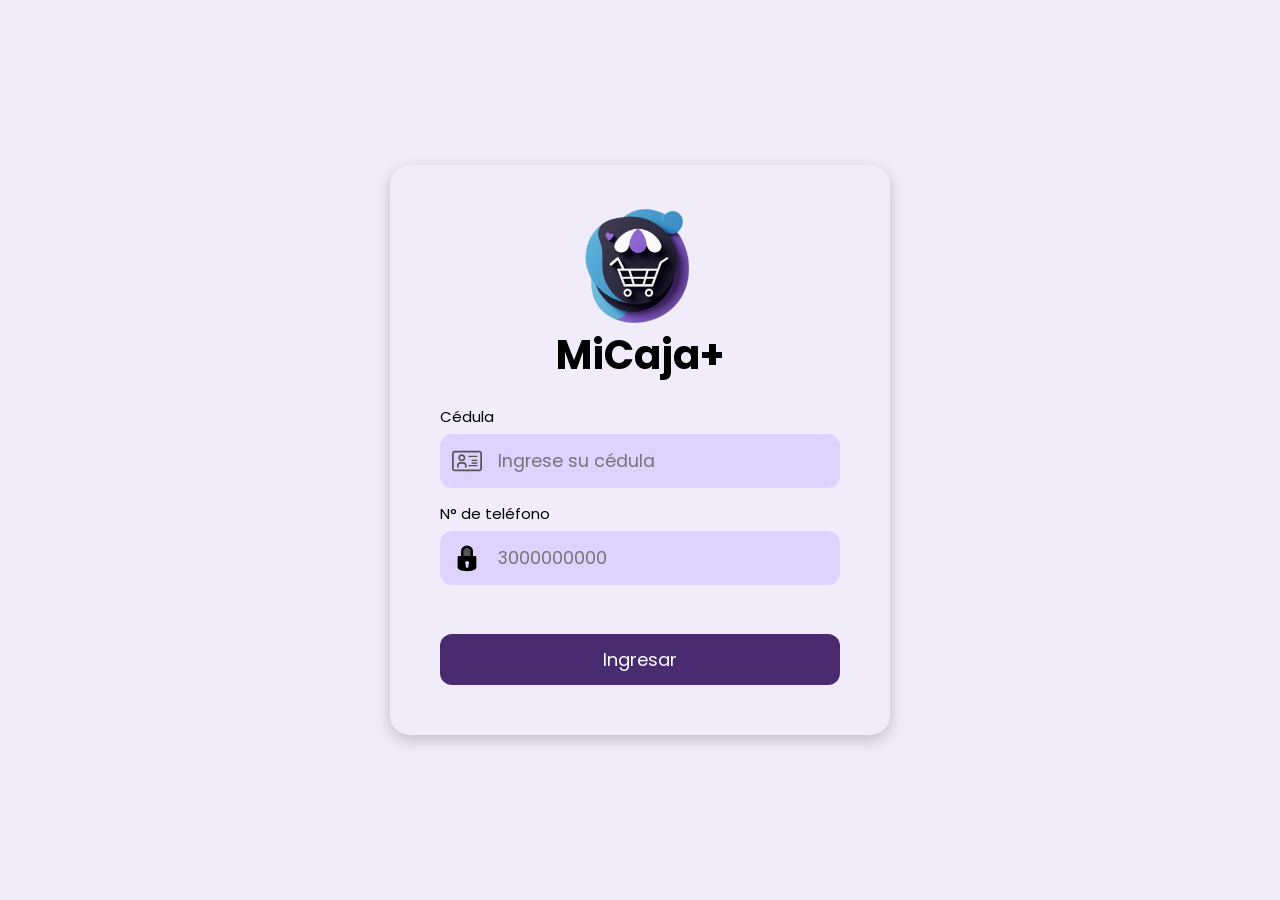
<file: index.html>
<!DOCTYPE html>
<html>
<head>
    <meta charset="UTF-8">
    <meta http-equiv="refresh" content="0; url=/Interfaces/InicioSesion.html">
    <title>Cargando MiCaja+...</title>
</head>
<body>
    <script>
        window.location.href = "/Interfaces/InicioSesion.html";
    </script>
    <p>Redirigiendo al sistema... <a href="/Interfaces/InicioSesion.html">Haga clic aquí si no es redirigido</a></p>
</body>
</html>
</file>
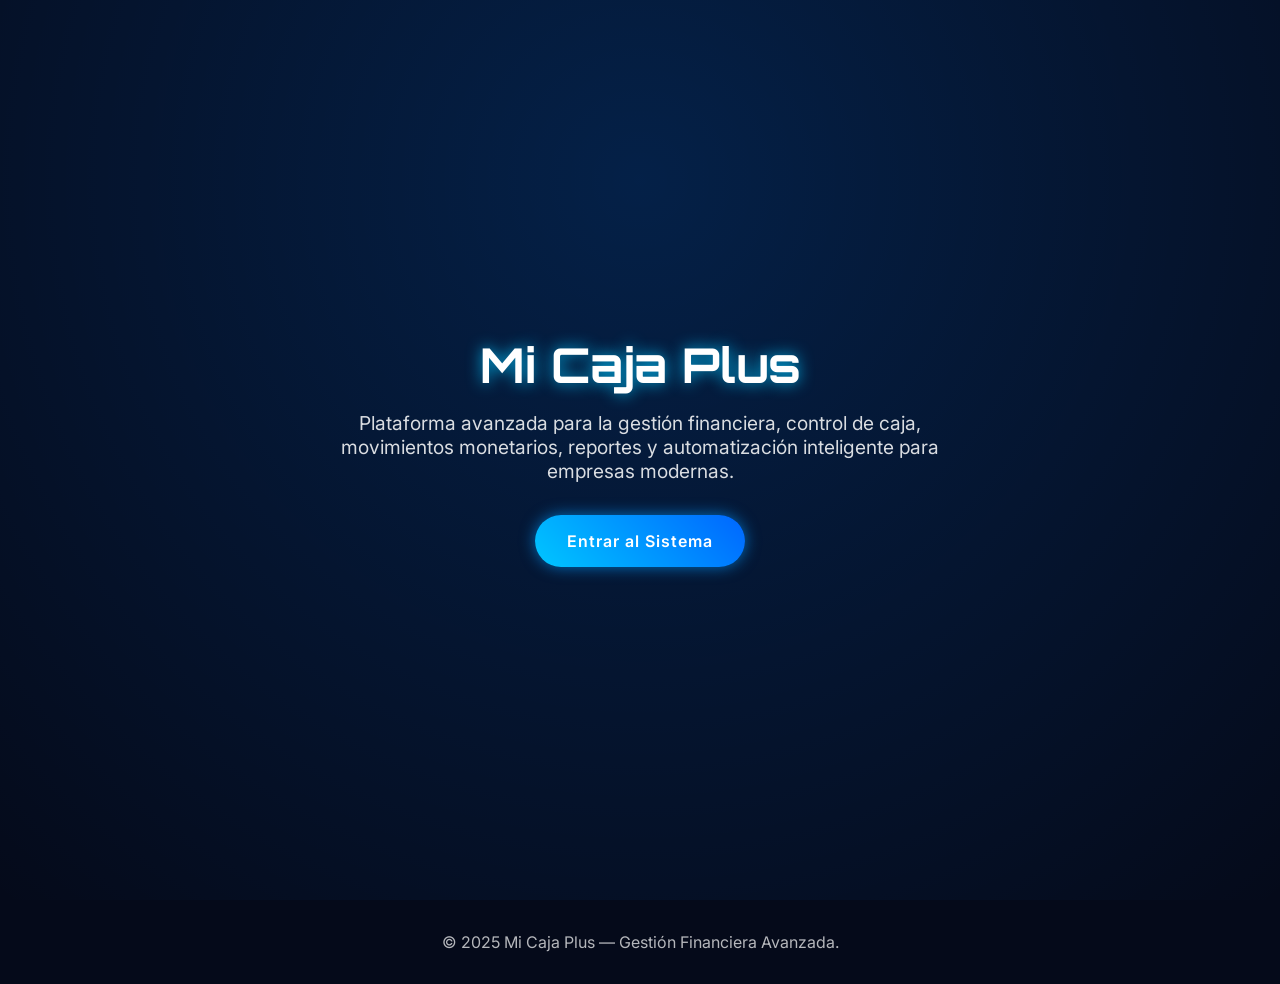
<file: BackendMiCajaPlus-master/index.html>
<!DOCTYPE html>
<html lang="es">
<head>
    <meta charset="UTF-8">
    <meta name="viewport" content="width=device-width, initial-scale=1.0">
    <title>Mi Caja Plus</title>

    <link href="https://fonts.googleapis.com/css2?family=Orbitron:wght@400;700&family=Inter:wght@300;400;600&display=swap" rel="stylesheet">

    <style>
        :root {
            --primary: #00c6ff;
            --secondary: #0066ff;
            --bg: #050a1a;
            --glass: rgba(255,255,255,0.08);
        }

        * { margin: 0; padding: 0; box-sizing: border-box; }

        body {
            background: var(--bg);
            color: white;
            font-family: 'Inter', sans-serif;
        }

        h1, h2 {
            font-family: 'Orbitron', sans-serif;
        }

        .hero {
            height: 100vh;
            display: flex;
            flex-direction: column;
            justify-content: center;
            align-items: center;
            text-align: center;
            padding: 2rem;
            background: radial-gradient(circle at 50% 20%, #007bff33, transparent);
        }

        .hero h1 {
            font-size: 3rem;
            text-shadow: 0 0 15px #00c6ffdd;
        }

        .hero p {
            margin-top: 1rem;
            font-size: 1.2rem;
            opacity: 0.85;
            max-width: 600px;
        }

        .btn {
            margin-top: 2rem;
            padding: 1rem 2rem;
            border-radius: 30px;
            background: linear-gradient(45deg, var(--primary), var(--secondary));
            color: #fff;
            text-decoration: none;
            font-weight: 600;
            letter-spacing: 1px;
            box-shadow: 0 0 15px #0099ffaa;
            transition: 0.3s;
        }

        .btn:hover {
            transform: translateY(-4px);
            box-shadow: 0 0 25px #00bbffaa;
        }

        footer {
            padding: 2rem;
            text-align: center;
            opacity: 0.7;
        }
    </style>
</head>

<body>

    <section class="hero">
        <h1>Mi Caja Plus</h1>
        <p>
            Plataforma avanzada para la gestión financiera, control de caja, 
            movimientos monetarios, reportes y automatización inteligente para empresas modernas.
        </p>

        <a href="http://54.156.114.70:65017/micaja.com" class="btn" target="_blank">
            Entrar al Sistema
        </a>
    </section>

    <footer>
        © 2025 Mi Caja Plus — Gestión Financiera Avanzada.
    </footer>

</body>
</html>
</file>
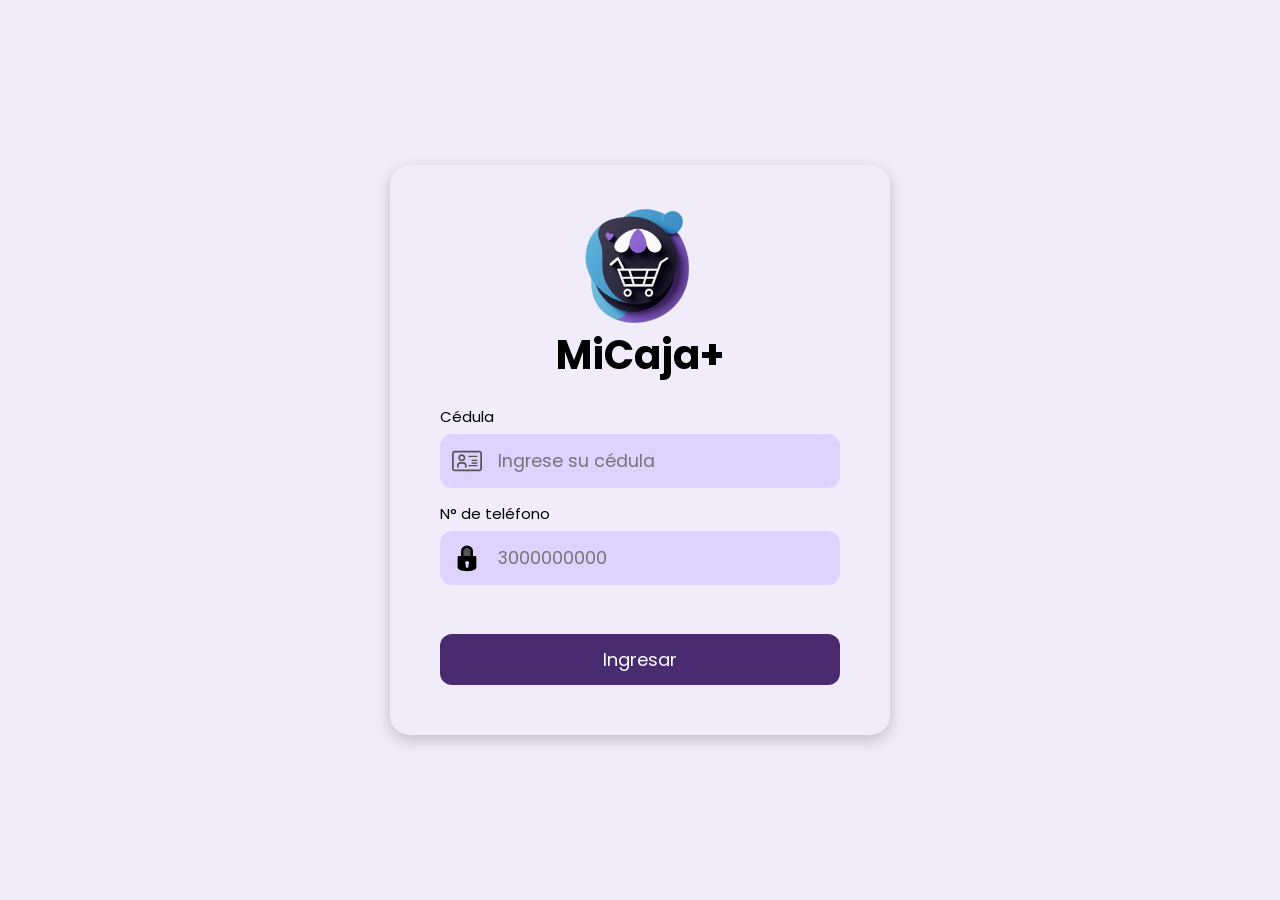
<file: Interfaces/InicioSesion.html>
<!DOCTYPE html>
<html lang="es">
<head>
    <meta charset="UTF-8">
    <meta name="viewport" content="width=device-width, initial-scale=1.0">
    <title>Iniciar Sesión</title>
    <link rel="stylesheet" href="/Interfaces/CodigosMiCaja/FormatoIniciarSesion.css">
</head>
<body>
    <main id="ppal">
        <form action="" id="forma_acceso">
                <section id="cont_logo">
                    <figure id="logo">
                        <img src="/Interfaces/ComponentesMiCaja/LogoMiCajaPlus.png" alt="logo micajaplus">
                    </figure>

                    <h2 id="nombre_logo">MiCaja+</h2>
                </section>
            <div class="cont-campos">
                <label for="cedula">Cédula</label>
                <?xml version="1.0" encoding="iso-8859-1"?>
                    <svg fill="#000000" height="800px" width="800px" version="1.1" id="Capa_1" xmlns="http://www.w3.org/2000/svg" xmlns:xlink="http://www.w3.org/1999/xlink" 
                        viewBox="0 0 260.666 260.666" xml:space="preserve">
                        <g>
                            <path d="M236.666,40.882H24c-13.233,0-24,10.767-24,24v130.902c0,13.233,10.767,24,24,24h212.666c13.233,0,24-10.767,24-24V64.882
                                C260.666,51.648,249.899,40.882,236.666,40.882z M245.666,195.784c0,4.962-4.037,9-9,9H24c-4.963,0-9-4.038-9-9V64.882
                                c0-4.962,4.037-9,9-9h212.666c4.963,0,9,4.038,9,9V195.784z"/>
                            <path d="M216.04,83.703h-68.933c-3.314,0-6,2.687-6,6s2.686,6,6,6h68.933c3.314,0,6-2.687,6-6S219.354,83.703,216.04,83.703z"/>
                            <path d="M216.04,164.963h-68.933c-3.314,0-6,2.686-6,6c0,3.313,2.686,6,6,6h68.933c3.314,0,6-2.687,6-6
                                C222.04,167.649,219.354,164.963,216.04,164.963z"/>
                            <path d="M216.04,118.411h-41.718c-3.313,0-6,2.687-6,6s2.687,6,6,6h41.718c3.314,0,6-2.687,6-6S219.354,118.411,216.04,118.411z"/>
                            <path d="M216.04,141.686h-41.718c-3.313,0-6,2.687-6,6c0,3.314,2.687,6,6,6h41.718c3.314,0,6-2.686,6-6
                                C222.04,144.373,219.354,141.686,216.04,141.686z"/>
                            <path d="M85.163,133.136c17.004,0,30.838-13.839,30.838-30.849c0-17.011-13.834-30.85-30.838-30.85
                                c-17.009,0-30.847,13.839-30.847,30.85C54.316,119.297,68.154,133.136,85.163,133.136z M85.163,86.438
                                c8.733,0,15.838,7.11,15.838,15.85c0,8.739-7.104,15.849-15.838,15.849c-8.738,0-15.847-7.11-15.847-15.849
                                C69.316,93.548,76.425,86.438,85.163,86.438z"/>
                            <path d="M97.097,138.68H73.415c-16.592,0-30.09,13.497-30.09,30.088v12.961c0,4.142,3.357,7.5,7.5,7.5s7.5-3.358,7.5-7.5v-12.961
                                c0-8.319,6.77-15.088,15.09-15.088h23.682c8.32,0,15.09,6.768,15.09,15.088v12.961c0,4.142,3.357,7.5,7.5,7.5s7.5-3.358,7.5-7.5
                                v-12.961C127.187,152.177,113.688,138.68,97.097,138.68z"/>
                        </g>
                    </svg>
                <input type="text" name="cedula" id="cedula" onkeyup="javascript:this.value=this.value.toUpperCase();" maxlength="10" pattern="[0-9]{10}" placeholder="Ingrese su cédula" tabindex="1" required>
            </div>
            <div class="cont-campos">
                <label for="campo-palabra">N° de teléfono</label>
                <svg width="800px" height="800px" viewBox="0 0 24 24" fill="none" xmlns="http://www.w3.org/2000/svg">
                    <path d="M8.18164 10.7027C8.18164 10.7027 8.18168 8.13513 8.18164 6.59459C8.1816 4.74571 9.70861 3 11.9998 3C14.291 3 15.8179 4.74571 15.8179 6.59459C15.8179 8.13513 15.8179 10.7027 15.8179 10.7027" stroke="#000000" stroke-width="2" stroke-linecap="round" stroke-linejoin="round"/>
                    <path fill-rule="evenodd" clip-rule="evenodd" d="M4.50005 11.3932C4.50001 13.1319 4.49995 16.764 4.50007 19.1988C4.5002 21.8911 8.66375 22.5 12.0001 22.5C15.3364 22.5 19.5 21.8911 19.5 19.1988L19.5 11.3932C19.5 10.8409 19.0523 10.3957 18.5 10.3957H5.50004C4.94777 10.3957 4.50006 10.8409 4.50005 11.3932ZM10.5 16.0028C10.5 16.4788 10.7069 16.9065 11.0357 17.2008V18.7529C11.0357 19.3051 11.4834 19.7529 12.0357 19.7529H12.1786C12.7309 19.7529 13.1786 19.3051 13.1786 18.7529V17.2008C13.5074 16.9065 13.7143 16.4788 13.7143 16.0028C13.7143 15.1152 12.9948 14.3957 12.1072 14.3957C11.2195 14.3957 10.5 15.1152 10.5 16.0028Z" fill="#000000"/>
                </svg>

                <input type="password" name="campo-palabra" id="campo-palabra" maxlength="10" placeholder="3000000000" tabindex="2" required>
            </div>
            <button type="submit" id="btn_ingresar" tabindex="3">Ingresar</button>
        </form>
    </main>
</body>

<script>
document.getElementById("forma_acceso").addEventListener("submit", async (e) => {
    e.preventDefault();
    
    const cedula = document.getElementById("cedula").value.trim();
    const telefono = document.getElementById("campo-palabra").value.trim();
    
    console.log("1. Enviando:", { cedula, telefono });
    
    if (!cedula || !telefono) {
        alert("Complete todos los campos");
        return;
    }
    
    const btn = document.getElementById("btn_ingresar");
    btn.disabled = true;
    btn.textContent = "Ingresando...";
    
    try {
        // Usar fetch con la URL correcta
        const respuesta = await fetch(`http://127.0.0.1:4000/login`, {
            method: 'POST',
            headers: {
                'Content-Type': 'application/json',
            },
            credentials: 'include', 
            body: JSON.stringify({
                cedula: cedula,
                telefono: telefono  
            })
        });
        
        console.log("2. Status:", respuesta.status);
        
        const datos = await respuesta.json();
        console.log("3. Datos:", datos);
        
        if (respuesta.ok && datos.cedula) { 
                // Si hay una cédula en la respuesta, es que el login fue exitoso
                sessionStorage.setItem('nombre_tendero', datos.nombre);
                sessionStorage.setItem('cedula_tendero', datos.cedula);
                window.location.href = "Dashboard.html";
            
        } else {
            alert(datos.mensaje || datos.error || "Error al iniciar sesión");
            btn.disabled = false;
            btn.textContent = "Ingresar";
        }
        
    } catch (error) {
        console.error("Error:", error);
        alert("Error de conexión con el servidor");
        btn.disabled = false;
        btn.textContent = "Ingresar";
    }
});
</script>
</html>
</file>
<file: Interfaces/CodigosMiCaja/FormatoIniciarSesion.css>
@import url('https://fonts.googleapis.com/css2?family=Poppins:wght@300;400;500;600;700&display=swap');
*{
    box-sizing: border-box;
    transition: all 0.7s;
}

a{ 
    color: inherit;
    text-decoration: none;
}

::placeholder, ::-webkit-input-placeholder, :-moz-placeholder{
        color: inherit;
    }

* {
  margin: 0;
  padding: 0;
  box-sizing: border-box;
  font-family: 'Poppins', 'Segoe UI', sans-serif;
}

:root{
        --blanco: rgb(252,252,252);
        --lila: #F0ECFA;
        --lila-input: #DED3FF;
        --morado: #492C6F;
    }

/* FONDO */
body {
  background-color: var(--lila);
  display: flex;
  justify-content: center;
  align-items: center;
  height: 100vh;
}

/* CONTENEDOR */
#ppal {
  width: 500px;
}

/* TARJETA */
#forma_acceso {
    background: var(--lila);
    padding: 60px 40px 70px;
    border-radius: 20px;
    text-align: center;
    box-shadow: 0 5px 15px rgba(0,0,0,0.2);
    padding: 50px;
}

/* LOGO */
#cont_logo {
  text-align: center;
  margin-bottom: 20px;
}

#logo {
  width: 100px;
  height: 100px;
  border-radius: 50%;
  display: flex;
  align-items: center;
  justify-content: center;
  margin: 0 auto;
}

#logo img {
  width: 150px;
}

#nombre_logo {
  margin-top: 10px;
  font-size: 40px;
}

/* CAMPOS */
.cont-campos {
  margin-top: 25px;
  text-align: left;
  position: relative;
   margin: 14px 0;
}

.cont-campos label {
  font-size: 15px;
  margin-bottom: 6px;
  display: block;
}

/* INPUT */
.cont-campos input {
  width: 100%;
  padding: 14px 14px 14px 58px;
  border-radius: 12px;
  border: none;
  outline: none;
  background: var(--lila-input);
   font-size: 1.1em;
}

/* FIX PARA AUTOCOMPLETADO (AÑADIDO POR CODEXXO) */
.cont-campos input:-webkit-autofill,
.cont-campos input:-webkit-autofill:hover, 
.cont-campos input:-webkit-autofill:focus {
    /* Mantiene el color del texto original */
    -webkit-text-fill-color: var(--morado);
    /* Usa una sombra interna para mantener el color lila de tu diseño */
    -webkit-box-shadow: 0 0 0px 1000px var(--lila-input) inset;
    transition: background-color 5000s ease-in-out 0s;
}

/* SVG */
.cont-campos svg {
  width: 30px;
  height: 40px;
  position: absolute;
  left: 12px;
  top: 36px; 
  fill: #545454;
}

/* LINKS */
.cont-btns {
  margin-top: 20px;
  text-align: center;
  font-size: 13px;
}

.cont-btns a {
  text-decoration: none;
  color: var(--morado);
  margin-left: 5px;
  font-weight: 500;
}

/* BOTÓN */
#btn_ingresar {
  width: 100%;
  margin-top: 35px;
  background: var(--morado);
  color: var(--blanco);
  border: none;
  padding: 12px 40px;
  border-radius: 12px;
  cursor: pointer;
  font-size: 18px;
  transition: 0.3s;
}

#btn_ingresar:hover {
  background: var(--morado);
}
/* Móviles pequeños */
        @media screen and (max-width: 480px) {
            body {
                padding: 10px;
                align-items: flex-start;
                padding-top: 2vh;
            }

            #forma_acceso {
                padding: 25px 15px;
                border-radius: 16px;
            }

            #logo img {
                width: 80px;
            }

            #nombre_logo {
                font-size: 28px;
                margin-top: 0;
            }

            .cont-campos {
                margin: 12px 0;
            }

            .cont-campos label {
                font-size: 13px;
                margin-bottom: 4px;
            }

            .cont-campos input {
                padding: 12px 12px 12px 44px;
                font-size: 14px;
                border-radius: 10px;
            }

            .cont-campos svg {
                width: 20px;
                height: 20px;
                top: 38px;
                left: 12px;
            }

            .cont-btns {
                font-size: 13px;
                display: flex;
                flex-direction: column;
                gap: 8px;
            }

            .cont-btns a {
                margin-left: 0;
                display: inline-block;
            }

            #btn_ingresar {
                padding: 12px 16px;
                font-size: 16px;
                margin-top: 20px;
                border-radius: 10px;
            }
        }

/* Móviles muy pequeños */
        @media screen and (max-width: 360px) {
            #forma_acceso {
                padding: 20px 12px;
            }

            #logo img {
                width: 70px;
            }

            #nombre_logo {
                font-size: 24px;
            }

            .cont-campos input {
                padding: 10px 10px 10px 40px;
                font-size: 13px;
            }

            .cont-campos svg {
                width: 18px;
                height: 18px;
                top: 36px;
                left: 10px;
            }

            .cont-campos label {
                font-size: 12px;
            }
        }

/* Pantallas grandes */
        @media screen and (min-width: 1801px) {
            #ppal {
                max-width: 550px;
            }

            #forma_acceso {
                padding: 50px 40px;
            }

            #logo img {
                width: 150px;
            }

            #nombre_logo {
                font-size: 42px;
            }

            .cont-campos input {
                padding: 16px 16px 16px 58px;
                font-size: 16px;
            }

            #btn_ingresar {
                padding: 14px 40px;
                font-size: 18px;
            }
        }

/* Orientación horizontal en móviles */
        @media screen and (max-height: 600px) and (orientation: landscape) {
            body {
                padding: 10px;
                align-items: center;
            }

            #forma_acceso {
                padding: 15px 20px;
            }

            #logo img {
                width: 60px;
            }

            #nombre_logo {
                font-size: 24px;
                margin-top: 0;
            }

            .cont-campos {
                margin: 8px 0;
            }

            #btn_ingresar {
                margin-top: 15px;
                padding: 8px 16px;
            }
        }
</file>
